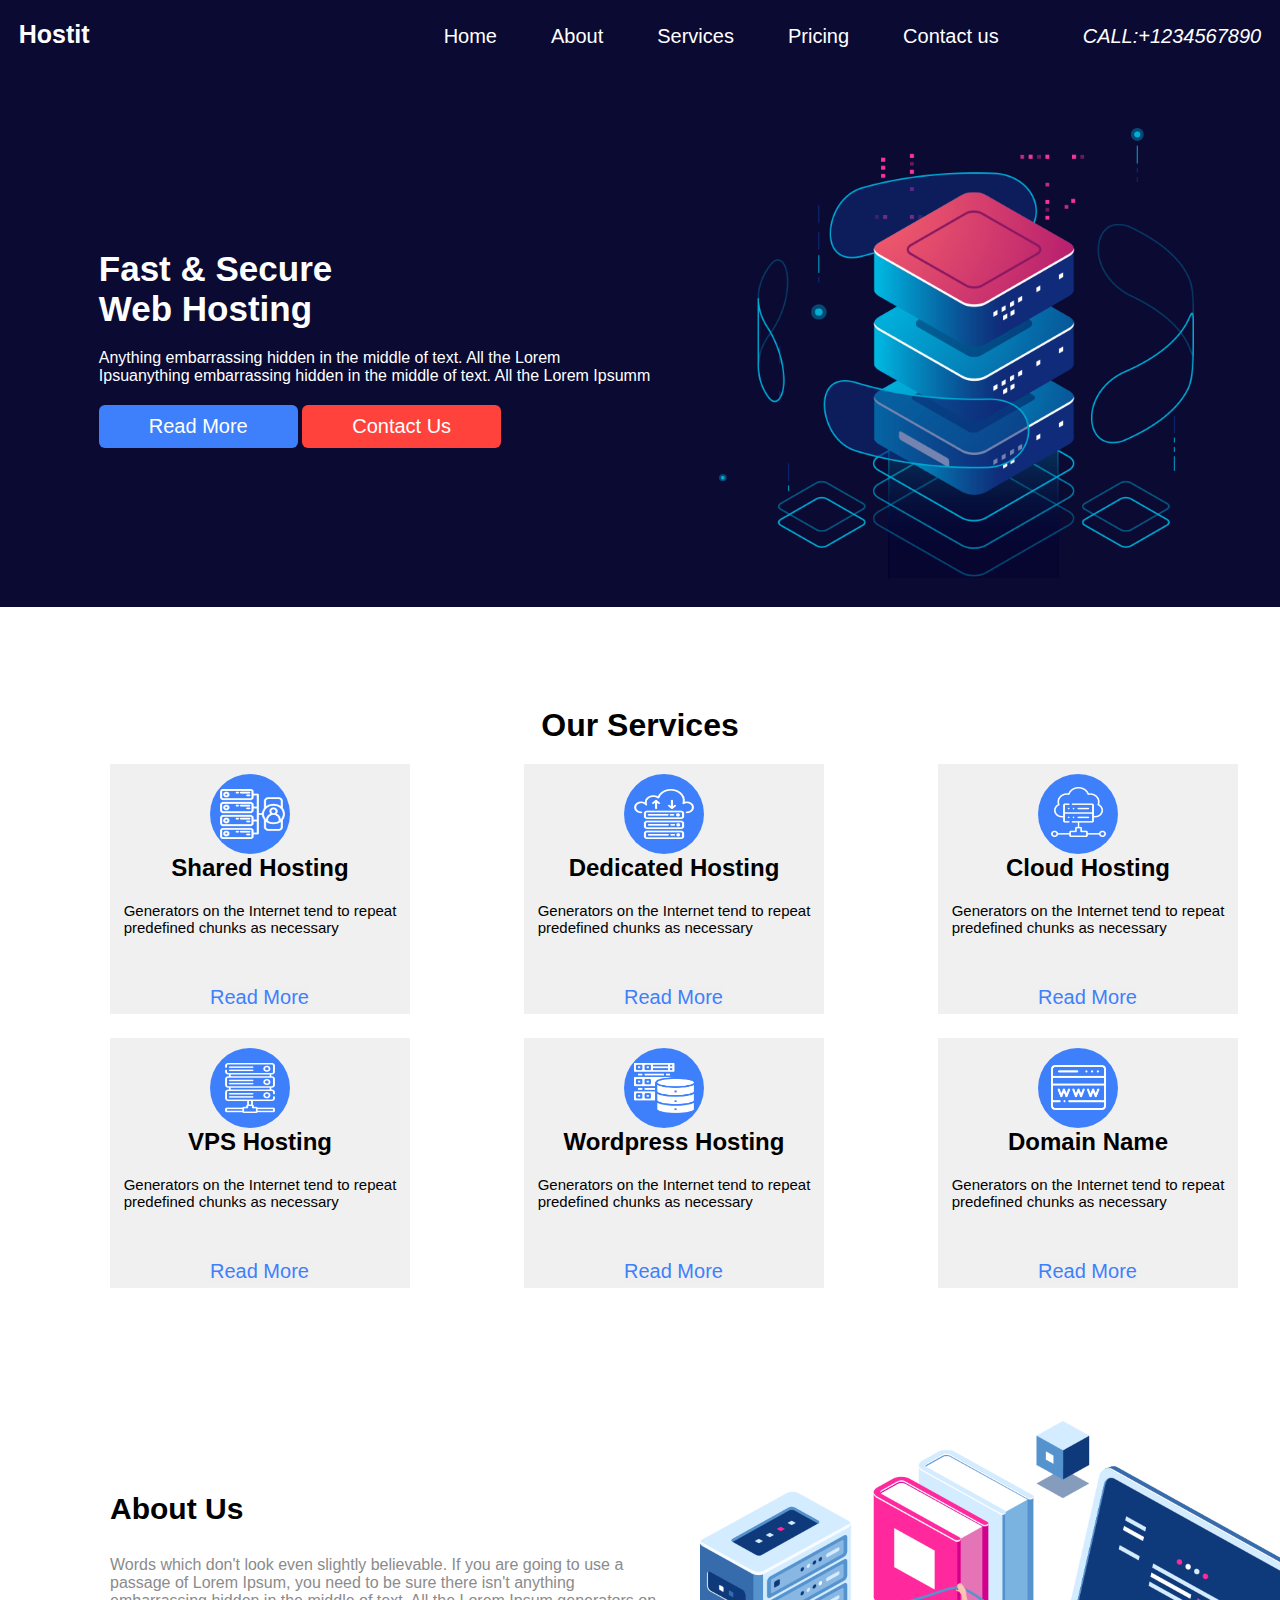
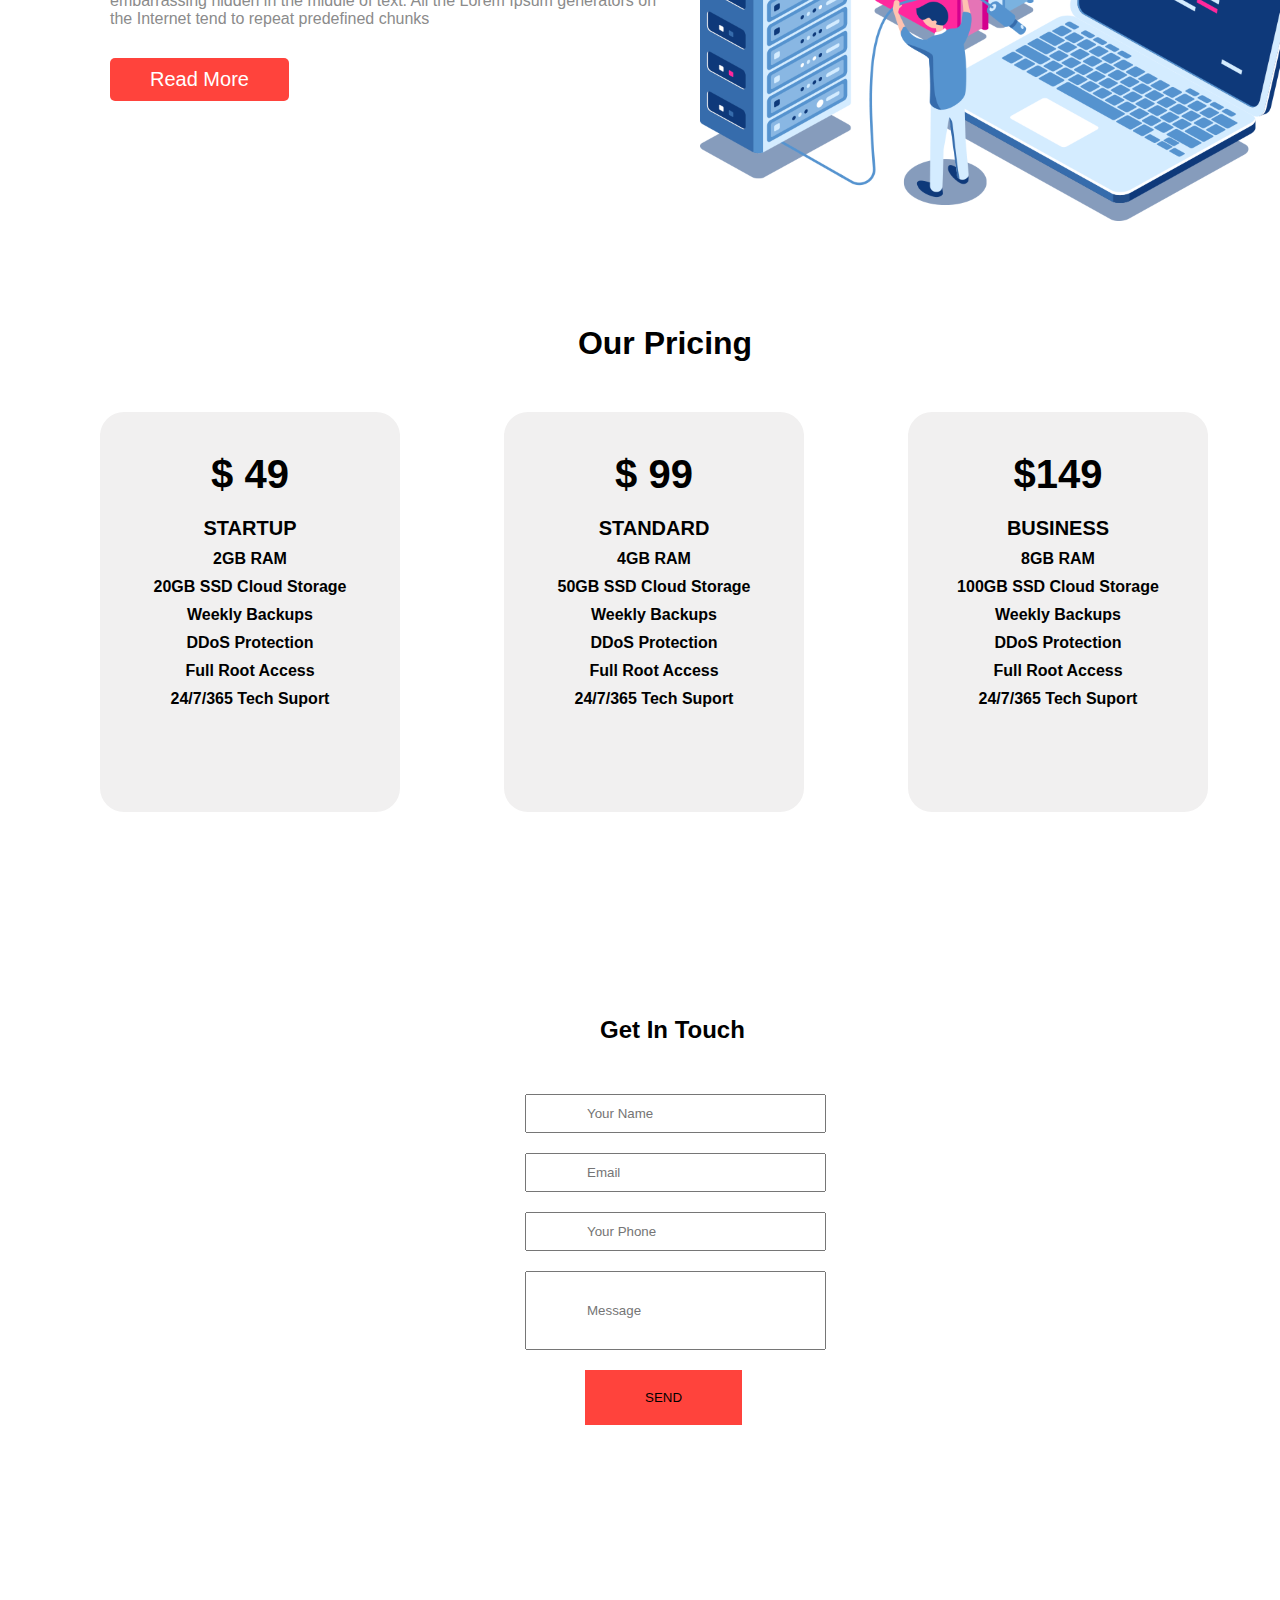
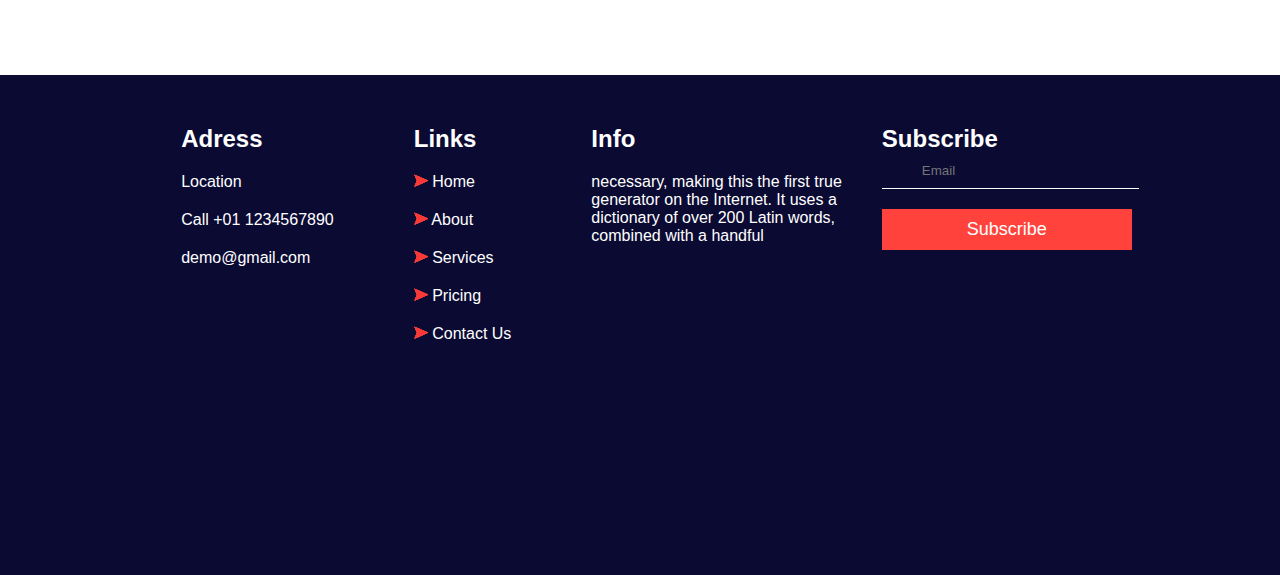
<file: index.html>
<!DOCTYPE html>
    <html lang="en">
        <head>
            <meta charset="UTF-8">
            <title>Hostit</title>
            <link rel="stylesheet" href="style.css">
            <link rel="icon" href="images/fevicon.png">
            <link rel="stylesheet" href="https://cdnjs.cloudflare.com/ajax/libs/font-awesome/6.5.2/css/all.min.css" integrity="sha512-SnH5WK+bZxgPHs44uWIX+LLJAJ9/2PkPKZ5QiAj6Ta86w+fsb2TkcmfRyVX3pBnMFcV7oQPJkl9QevSCWr3W6A==" crossorigin="anonymous" referrerpolicy="no-referrer" />
        </head>
        
        <body>
            <header>
                <div class="all_menu">
                    <div class="logo">
                        <h1>Hostit</h1>
                    </div>
                    <div class="top_menu">
                        <ul>
                            <li><a href="index.html">Home</a></li>
                            <li><a href="about.html">About</a></li>
                            <li><a href="service.html">Services</a></li>
                            <li><a href="price.html">Pricing</a></li>
                            <li><a href="contact.html">Contact us</a></li>
                            <i class="fa-solid fa-magnifying-glass" style="margin-right: 30px; color: white;"><a href="style.css"></a></i>
                            <i class="fa-solid fa-phone" style="color: white;"><a href="#">CALL:+1234567890</a></i>
                        </ul>
                    </div>
                    <div class="slide-content">
                        <h2>Fast & Secure<br>
                            Web Hosting</h2>
                        <p>Anything embarrassing hidden in the middle of text. All the Lorem<br> Ipsuanything embarrassing hidden in the middle of text. All the Lorem Ipsumm</p>
                        <button class="buttonblue"><a href="#">Read More</a></button>
                        <button class="buttonred"><a href="contact.html">Contact Us</a></button>
                    </div>
                    <img src="images/slider-img.png" class="slider-img" width="475px" height="450px">

            </header>

            <div class="Our_Services">
                <h1>Our Services</h1>
                <div class="product">
                    <div class="content" style="margin-bottom: 20px;">
                        <div class="img">
                            <img src="images/s1.png" style="height: 50px; width: 65px; margin-left: 10px; margin-top: 15px;">
                        </div>
                        <div class="details">
                            <h2>Shared Hosting</h2>
                            <p>Generators on the Internet tend to repeat <br>
                                predefined chunks as necessary</p>
                            <button class="button"><a href="#">Read More <i class="fa-solid fa-arrow-right"></i></a></i></button>
                        </div>
                    </div>
                </div>

                <div class="product">
                    <div class="content" style="margin-bottom: 20px;">
                        <div class="img">
                            <img src="images/s2.png" style="height: 50px; width: 60px; margin-left: 10px; margin-top: 15px;">
                        </div>
                        <div class="details">
                            <h2>Dedicated Hosting</h2>
                            <p>Generators on the Internet tend to repeat <br>
                                predefined chunks as necessary</p>
                            <button class="button"><a href="#">Read More <i class="fa-solid fa-arrow-right"></i></a></i></button>
                        </div>
                    </div>
                </div>

                <div class="product">
                    <div class="content" style="margin-bottom: 20px;">
                        <div class="img">
                            <img src="images/s3.png" style="height: 50px; width: 55px; margin-left: 12.5px; margin-top: 12.5px;">
                        </div>
                        <div class="details">
                            <h2>Cloud Hosting</h2>
                            <p>Generators on the Internet tend to repeat <br>
                                predefined chunks as necessary</p>
                            <button class="button"><a href="#">Read More <i class="fa-solid fa-arrow-right"></i></a></i></button>
                        </div>
                    </div>
                </div>

                <div class="product">
                    <div class="content" style="margin-bottom: 20px;">
                        <div class="img">
                            <img src="images/s4.png" style="height: 50px; width: 50px; margin-left: 15px; margin-top: 15px;">
                        </div>
                        <div class="details">
                            <h2>VPS Hosting</h2>
                            <p>Generators on the Internet tend to repeat <br>
                                predefined chunks as necessary</p>
                            <button class="button"><a href="#">Read More <i class="fa-solid fa-arrow-right"></i></a></i></button>
                        </div>
                    </div>
                </div>

                <div class="product">
                    <div class="content" style="margin-bottom: 20px;">
                        <div class="img">
                            <img src="images/s5.png" style="height: 50px; width: 60px; margin-left: 10px; margin-top: 15px;">
                        </div>
                        <div class="details">
                            <h2>Wordpress Hosting</h2>
                            <p>Generators on the Internet tend to repeat <br>
                                predefined chunks as necessary</p>
                                <button class="button"><a href="#">Read More <i class="fa-solid fa-arrow-right"></i></a></i></button>
                        </div>
                    </div>
                </div>

                <div class="product">
                    <div class="content" style="margin-bottom: 20px;">
                        <div class="img">
                            <img src="images/s6.png" style="height: 45px; width: 55px; margin-left: 12.5px; margin-top: 16.5px;">
                        </div>
                        <div class="details">
                            <h2>Domain Name</h2>
                            <p>Generators on the Internet tend to repeat <br>
                                predefined chunks as necessary</p>
                            <button class="button"><a href="#">Read More <i class="fa-solid fa-arrow-right"></i></a></i></button>
                        </div>
                    </div>
                </div>

                <div class="About">
                    <h2>About Us</h2>
                    <p>Words which don't look even slightly believable. If you are going to use a <br>
                        passage of Lorem Ipsum, you need to be sure there isn't anything <br>
                        embarrassing hidden in the middle of text. All the Lorem Ipsum generators on <br> 
                        the Internet tend to repeat predefined chunks</p>
                    <button class="about-button"><a href="#">Read More</a></button>
                    <img src="images/about-img.png" width="600" height="400" class="about-img">
                </div>

                <div class="Pricing">
                    <h1>Our Pricing</h1>
                    <div class="price">
                        <h2>$ 49</h2>
                        <h3>STARTUP</h3>
                        <h4>2GB RAM</h4>
                        <h4>20GB SSD Cloud Storage</h4>
                        <h4>Weekly Backups</h4>
                        <h4>DDoS Protection</h4>
                        <h4>Full Root Access</h4>
                        <h4>24/7/365 Tech Suport</h4>
                    </div>

                    <div class="price">
                        <h2>$ 99</h2>
                        <h3>STANDARD</h3>
                        <h4>4GB RAM</h4>
                        <h4>50GB SSD Cloud Storage</h4>
                        <h4>Weekly Backups</h4>
                        <h4>DDoS Protection</h4>
                        <h4>Full Root Access</h4>
                        <h4>24/7/365 Tech Suport</h4>
                    </div>

                    <div class="price">
                        <h2>$149</h2>
                        <h3>BUSINESS</h3>
                        <h4>8GB RAM</h4>
                        <h4>100GB SSD Cloud Storage</h4>
                        <h4>Weekly Backups</h4>
                        <h4>DDoS Protection</h4>
                        <h4>Full Root Access</h4>
                        <h4>24/7/365 Tech Suport</h4>
                    </div>

                    <div class="Contact-Us">
                        <h2>Get In Touch</h2>
                        <div class="block">
                            <input class="contacted" id="name" placeholder="Your Name" type="text">
                            <br>
                            <input class="contacted" id="email" placeholder="Email" type="email">
                            <br>
                            <input class="contacted" id="number" placeholder="Your Phone" type="number">
                            <br>
                            <input class="contact-text" id="text" placeholder="Message" type="text">
                            <br>
                            <button class="send"><a href="#">SEND</a></button>
                        </div>
                    </div>
                </div>
            </div>
        </body>     
        <footer class="footer-wrap">
            <div class="adress">  
                <h2>Adress</h2>
                <p><a href="#"><i class="fa-solid fa-location-dot"></i> Location</a></p>
                <p><a href="#"><i class="fa-solid fa-phone"></i> Call +01 1234567890</a></p>
                <p><a href="#"><i class="fa-solid fa-envelope"></i> demo@gmail.com</a></p>
                <h3><a href=""><i class="fa-brands fa-facebook-f"></i> <i class="fa-brands fa-linkedin-in"></i> <i class="fa-brands fa-instagram"></i></a></h3>
            </div>

            <div class="Links">
                <h2>Links</h2>
                <p><a href="index.html"><img src="images/nav-bullet.png"> Home</a></p>
                <p><a href="about.html"><img src="images/nav-bullet.png"> About</a></p>
                <p><a href="service.html"><img src="images/nav-bullet.png"> Services</a></p>
                <p><a href="price.html"><img src="images/nav-bullet.png"> Pricing</a></p>
                <p><a href="contact.html"><img src="images/nav-bullet.png"> Contact Us</a></p> 
            </div>

            <div class="Info">
                <h2>Info</h2>
                <p>necessary, making this the first true <br> generator on the Internet. It uses a <br> dictionary of over 200 Latin words, <br> combined with a handful</p>
            </div>

            <div class="Subscribe">
                <h2>Subscribe</h2>
                <input class="form-subscribe" id="email" placeholder="Email" type="email">
                <br><button class="subsbutton"><a href="#">Subscribe</a></button>
            </div>
        </footer> 
</html>
</file>
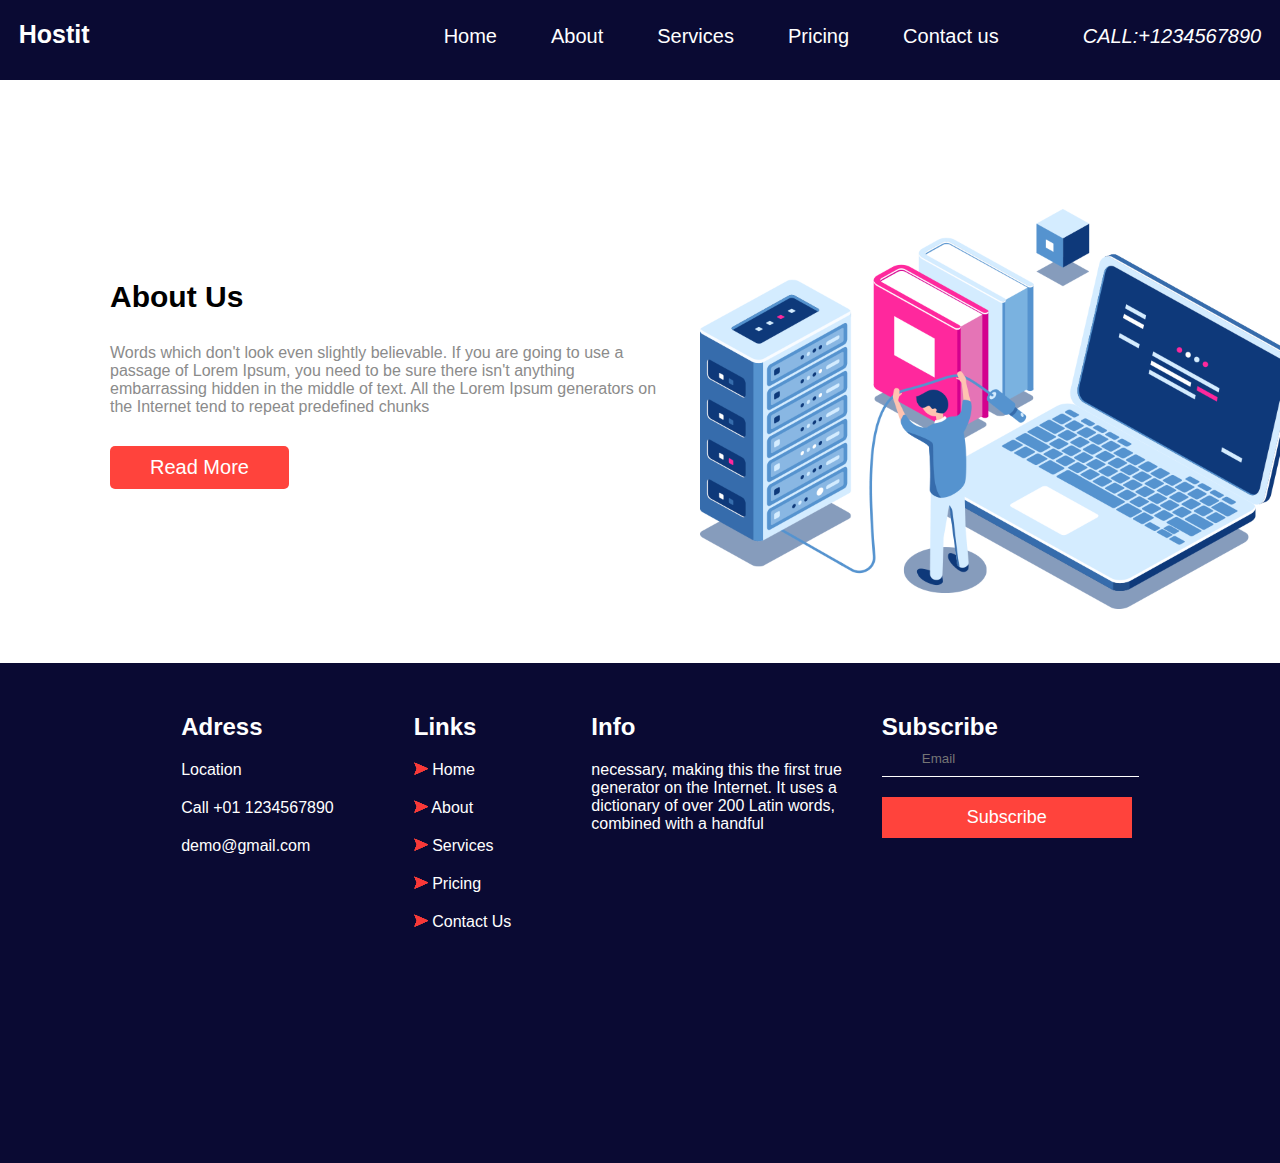
<file: about.html>
<!DOCTYPE html>
    <html lang="en">
        <head>
            <meta charset="UTF-8">
            <title>Hostit</title>
            <link rel="stylesheet" href="style.css">
            <link rel="icon" href="images/fevicon.png">
            <link rel="stylesheet" href="https://cdnjs.cloudflare.com/ajax/libs/font-awesome/6.5.2/css/all.min.css" integrity="sha512-SnH5WK+bZxgPHs44uWIX+LLJAJ9/2PkPKZ5QiAj6Ta86w+fsb2TkcmfRyVX3pBnMFcV7oQPJkl9QevSCWr3W6A==" crossorigin="anonymous" referrerpolicy="no-referrer" />
        </head>
        
        <body>
            <headers>
                <div class="all_menu">
                    <div class="logo">
                        <h1>Hostit</h1>
                    </div>
                    <div class="top_menu">
                        <ul>
                            <li><a href="index.html">Home</a></li>
                            <li><a href="about.html">About</a></li>
                            <li><a href="service.html">Services</a></li>
                            <li><a href="price.html">Pricing</a></li>
                            <li><a href="contact.html">Contact us</a></li>
                            <i class="fa-solid fa-magnifying-glass" style="margin-right: 30px; color: white;"><a href="style.css"></a></i>
                            <i class="fa-solid fa-phone" style="color: white;"><a href="#">CALL:+1234567890</a></i>
                        </ul>
                    </div>
                </div>
            </headers>
            <div class="About">
                <h2>About Us</h2>
                <p>Words which don't look even slightly believable. If you are going to use a <br>
                    passage of Lorem Ipsum, you need to be sure there isn't anything <br>
                    embarrassing hidden in the middle of text. All the Lorem Ipsum generators on <br> 
                    the Internet tend to repeat predefined chunks</p>
                <button class="about-button"><a href="#">Read More</a></button>
                <img src="images/about-img.png" width="600" height="400" class="about-img">
            </div>
        </body>

            <footer class="footer-wrap">
                <div class="adress">  
                    <h2>Adress</h2>
                    <p><a href="#"><i class="fa-solid fa-location-dot"></i> Location</a></p>
                    <p><a href="#"><i class="fa-solid fa-phone"></i> Call +01 1234567890</a></p>
                    <p><a href="#"><i class="fa-solid fa-envelope"></i> demo@gmail.com</a></p>
                    <h3><a href=""><i class="fa-brands fa-facebook-f"></i> <i class="fa-brands fa-linkedin-in"></i> <i class="fa-brands fa-instagram"></i></a></h3>
                </div>
    
                <div class="Links">
                    <h2>Links</h2>
                    <p><a href="index.html"><img src="images/nav-bullet.png"> Home</a></p>
                    <p><a href="about.html"><img src="images/nav-bullet.png"> About</a></p>
                    <p><a href="service.html"><img src="images/nav-bullet.png"> Services</a></p>
                    <p><a href="price.html"><img src="images/nav-bullet.png"> Pricing</a></p>
                    <p><a href="contact.html"><img src="images/nav-bullet.png"> Contact Us</a></p> 
                </div>
    
                <div class="Info">
                    <h2>Info</h2>
                    <p>necessary, making this the first true <br> generator on the Internet. It uses a <br> dictionary of over 200 Latin words, <br> combined with a handful</p>
                </div>
    
                <div class="Subscribe">
                    <h2>Subscribe</h2>
                    <input class="form-subscribe" id="email" placeholder="Email" type="email">
                    <br><button class="subsbutton"><a href="#">Subscribe</a></button>
                </div>
            </footer> 
    </html>
</file>
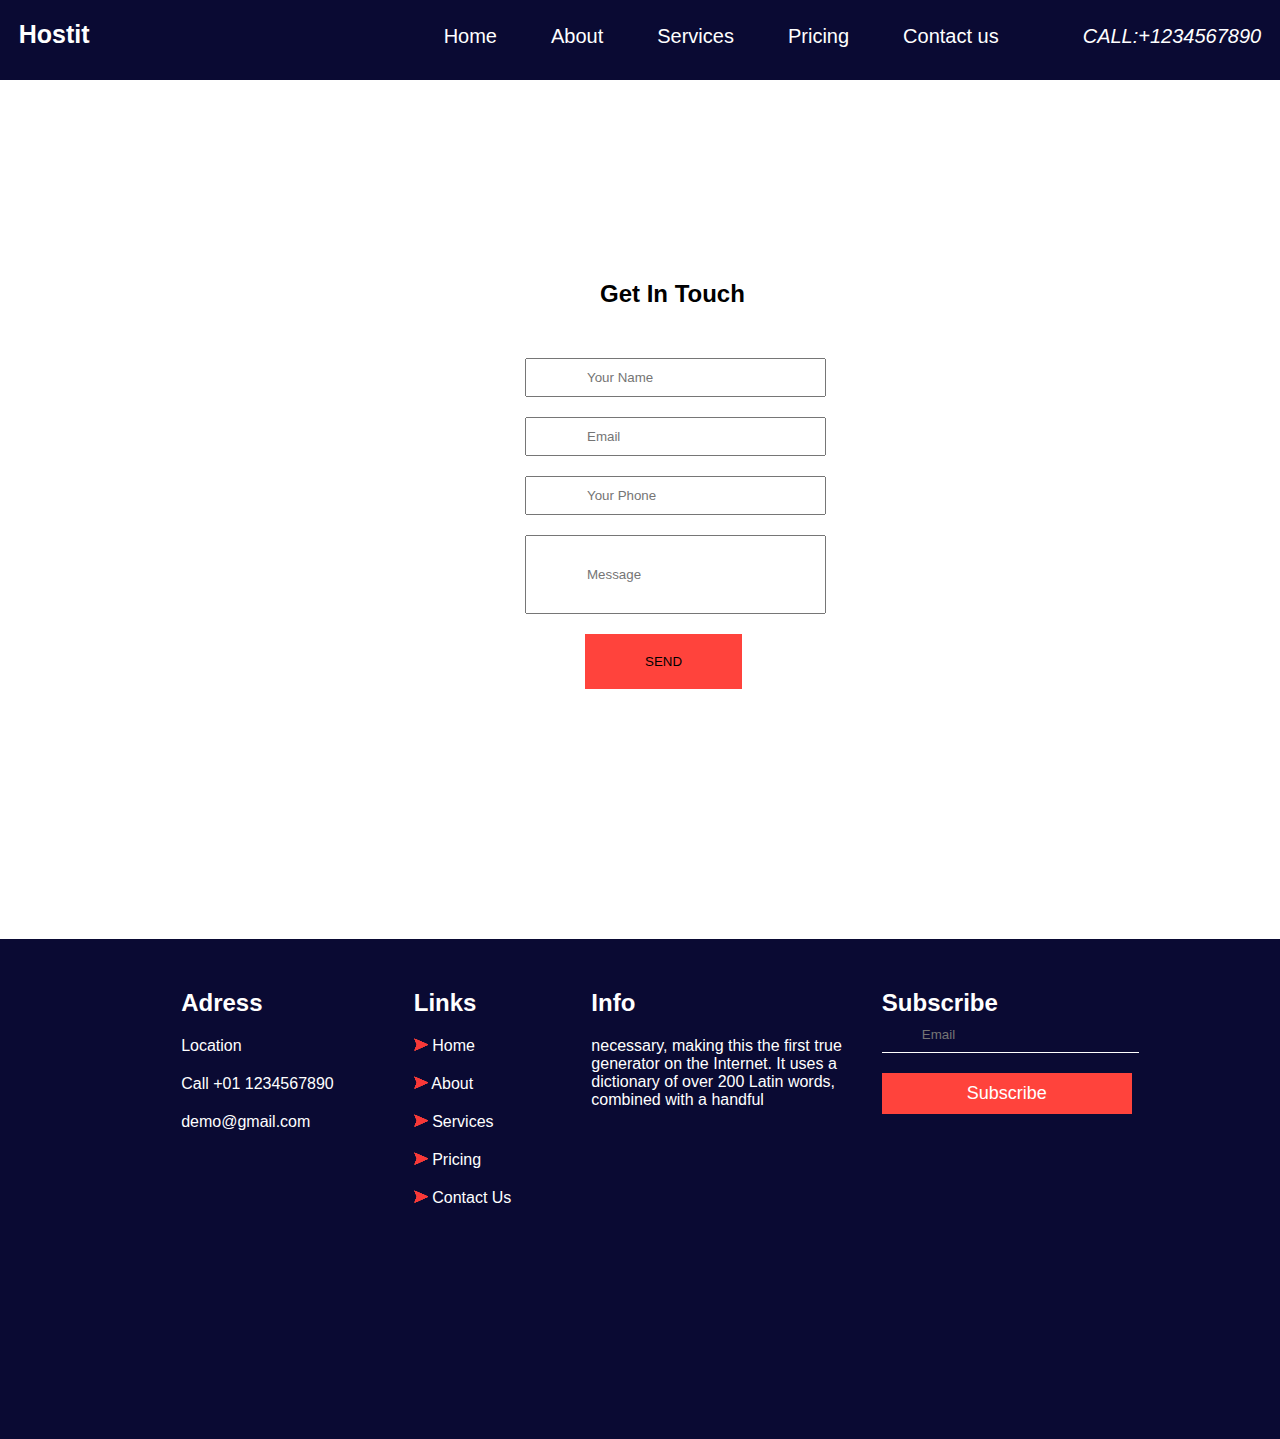
<file: contact.html>
<!DOCTYPE html>
    <html lang="en">
        <head>
            <meta charset="UTF-8">
            <title>Hostit</title>
            <link rel="stylesheet" href="style.css">
            <link rel="icon" href="images/fevicon.png">
            <link rel="stylesheet" href="https://cdnjs.cloudflare.com/ajax/libs/font-awesome/6.5.2/css/all.min.css" integrity="sha512-SnH5WK+bZxgPHs44uWIX+LLJAJ9/2PkPKZ5QiAj6Ta86w+fsb2TkcmfRyVX3pBnMFcV7oQPJkl9QevSCWr3W6A==" crossorigin="anonymous" referrerpolicy="no-referrer" />
        </head>
        
        <body>
            <headers>
                <div class="all_menu">
                    <div class="logo">
                        <h1>Hostit</h1>
                    </div>
                    <div class="top_menu">
                        <ul>
                            <li><a href="index.html">Home</a></li>
                            <li><a href="about.html">About</a></li>
                            <li><a href="service.html">Services</a></li>
                            <li><a href="price.html">Pricing</a></li>
                            <li><a href="contact.html">Contact us</a></li>
                            <i class="fa-solid fa-magnifying-glass" style="margin-right: 30px; color: white;"><a href="style.css"></a></i>
                            <i class="fa-solid fa-phone" style="color: white;"><a href="#">CALL:+1234567890</a></i>
                        </ul>
                    </div>
                </div>
            </headers>
            <div class="Contact-Us">
                <h2>Get In Touch</h2>
                <div class="block">
                    <input class="contacted" id="name" placeholder="Your Name" type="text">
                    <br>
                    <input class="contacted" id="email" placeholder="Email" type="email">
                    <br>
                    <input class="contacted" id="number" placeholder="Your Phone" type="number">
                    <br>
                    <input class="contact-text" id="text" placeholder="Message" type="text">
                    <br>
                    <button class="send"><a href="#">SEND</a></button>
                </div>
            </div>
        </body>

            <footer class="footer-wrap">
                <div class="adress">  
                    <h2>Adress</h2>
                    <p><a href="#"><i class="fa-solid fa-location-dot"></i> Location</a></p>
                    <p><a href="#"><i class="fa-solid fa-phone"></i> Call +01 1234567890</a></p>
                    <p><a href="#"><i class="fa-solid fa-envelope"></i> demo@gmail.com</a></p>
                    <h3><a href=""><i class="fa-brands fa-facebook-f"></i> <i class="fa-brands fa-linkedin-in"></i> <i class="fa-brands fa-instagram"></i></a></h3>
                </div>
    
                <div class="Links">
                    <h2>Links</h2>
                    <p><a href="index.html"><img src="images/nav-bullet.png"> Home</a></p>
                    <p><a href="about.html"><img src="images/nav-bullet.png"> About</a></p>
                    <p><a href="service.html"><img src="images/nav-bullet.png"> Services</a></p>
                    <p><a href="price.html"><img src="images/nav-bullet.png"> Pricing</a></p>
                    <p><a href="contact.html"><img src="images/nav-bullet.png"> Contact Us</a></p> 
                </div>
    
                <div class="Info">
                    <h2>Info</h2>
                    <p>necessary, making this the first true <br> generator on the Internet. It uses a <br> dictionary of over 200 Latin words, <br> combined with a handful</p>
                </div>
    
                <div class="Subscribe">
                    <h2>Subscribe</h2>
                    <input class="form-subscribe" id="email" placeholder="Email" type="email">
                    <br><button class="subsbutton"><a href="#">Subscribe</a></button>
                </div>
            </footer> 
    </html>
</file>
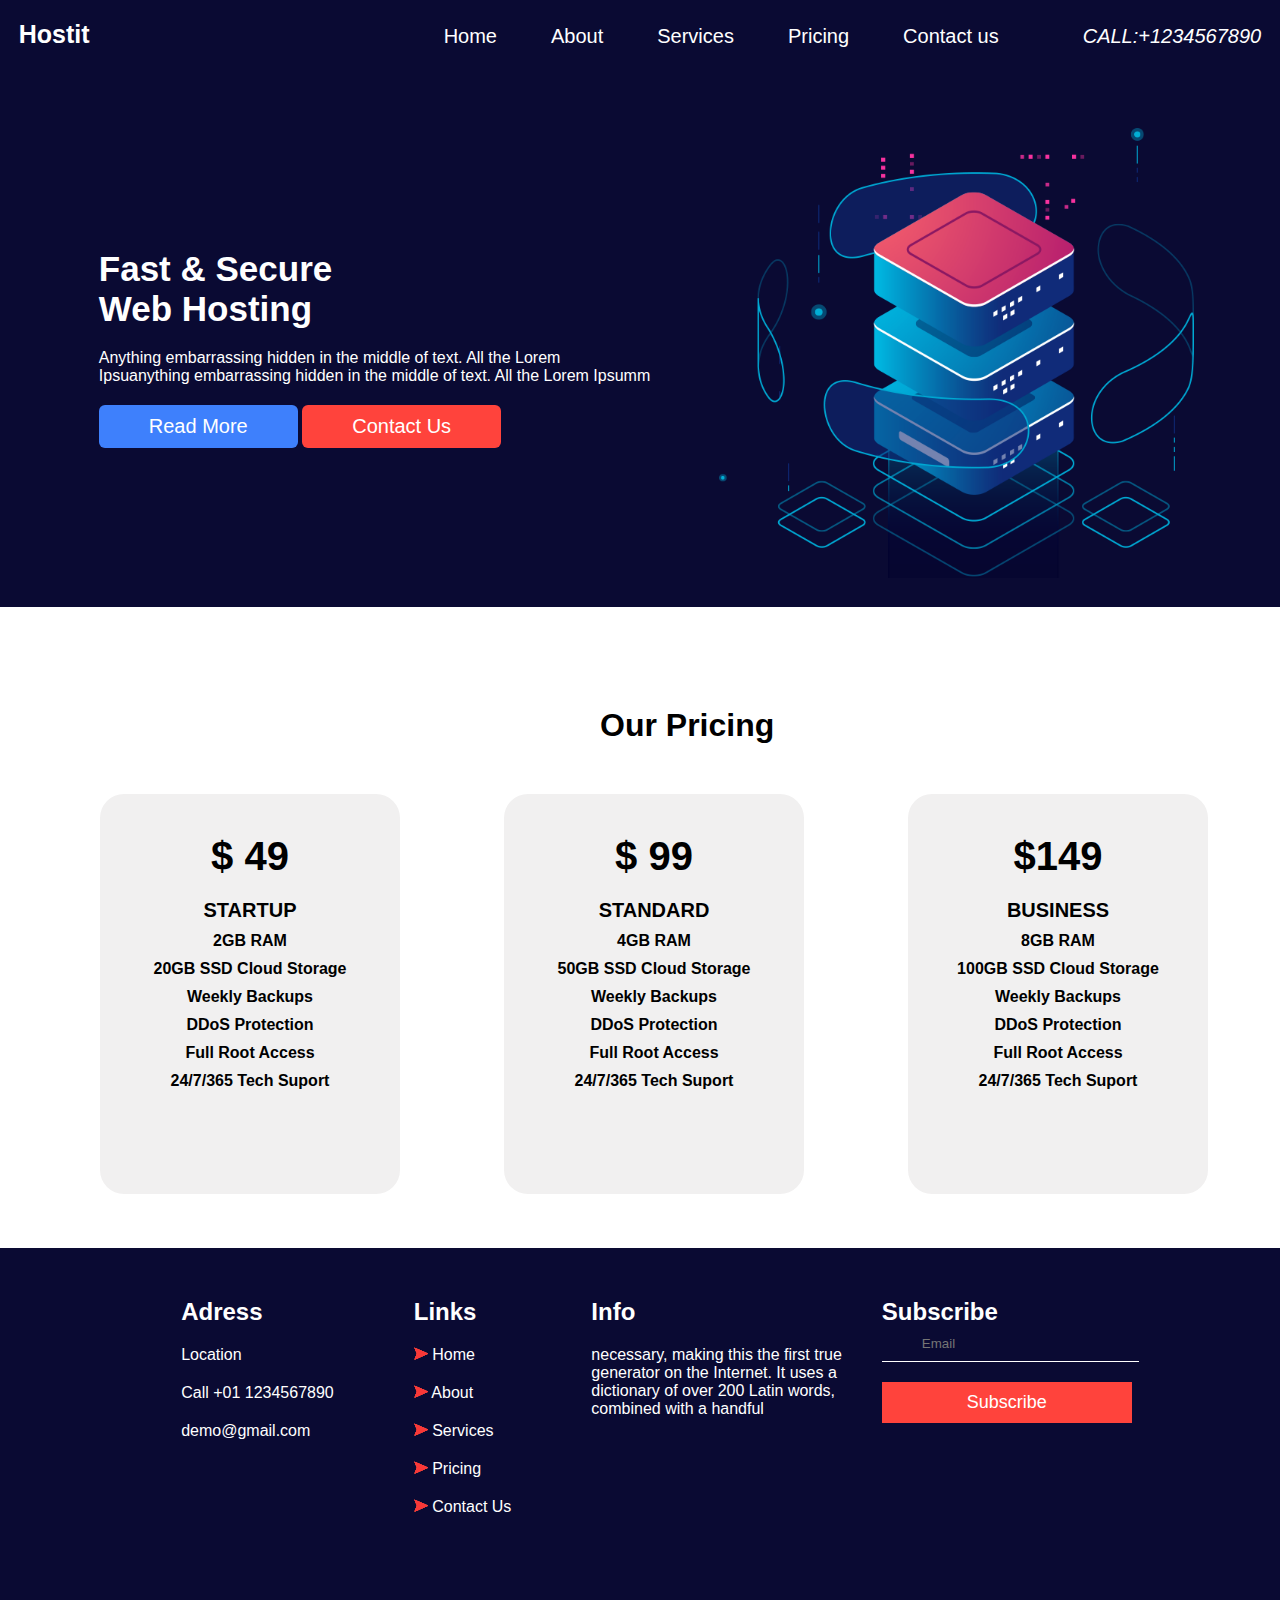
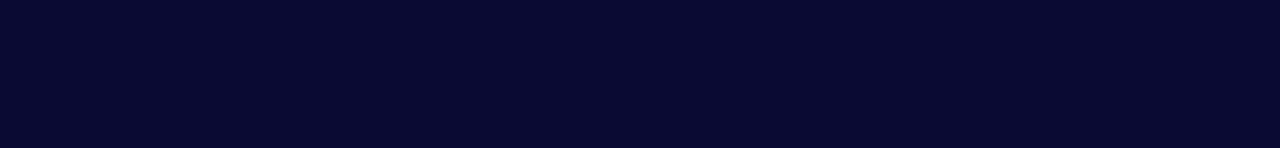
<file: price.html>
<!DOCTYPE html>
    <html lang="en">
        <head>
            <meta charset="UTF-8">
            <title>Hostit</title>
            <link rel="stylesheet" href="style.css">
            <link rel="icon" href="images/fevicon.png">
            <link rel="stylesheet" href="https://cdnjs.cloudflare.com/ajax/libs/font-awesome/6.5.2/css/all.min.css" integrity="sha512-SnH5WK+bZxgPHs44uWIX+LLJAJ9/2PkPKZ5QiAj6Ta86w+fsb2TkcmfRyVX3pBnMFcV7oQPJkl9QevSCWr3W6A==" crossorigin="anonymous" referrerpolicy="no-referrer" />
        </head>
        
        <body>
            <header>
                <div class="all_menu">
                    <div class="logo">
                        <h1>Hostit</h1>
                    </div>
                    <div class="top_menu">
                        <ul>
                            <li><a href="index.html">Home</a></li>
                            <li><a href="about.html">About</a></li>
                            <li><a href="service.html">Services</a></li>
                            <li><a href="price.html">Pricing</a></li>
                            <li><a href="contact.html">Contact us</a></li>
                            <i class="fa-solid fa-magnifying-glass" style="margin-right: 30px; color: white;"><a href="style.css"></a></i>
                            <i class="fa-solid fa-phone" style="color: white;"><a href="#">CALL:+1234567890</a></i>
                        </ul>
                    </div>
                        <div class="slide-content">
                            <h2>Fast & Secure<br>
                                Web Hosting</h2>
                            <p>Anything embarrassing hidden in the middle of text. All the Lorem<br> Ipsuanything embarrassing hidden in the middle of text. All the Lorem Ipsumm</p>
                            <button class="buttonblue"><a href="#">Read More</a></button>
                            <button class="buttonred"><a href="contact.html">Contact Us</a></button>
                        </div>
                        <img src="images/slider-img.png" class="slider-img" width="475px" height="450px">
            </header>
            <div class="Pricing">
                <h1 style="margin-left: 600px;">Our Pricing</h1>
                <div class="price">
                    <h2>$ 49</h2>
                    <h3 >STARTUP</h3>
                    <h4>2GB RAM</h4>
                    <h4>20GB SSD Cloud Storage</h4>
                    <h4>Weekly Backups</h4>
                    <h4>DDoS Protection</h4>
                    <h4>Full Root Access</h4>
                    <h4>24/7/365 Tech Suport</h4>
                </div>

                <div class="price">
                    <h2>$ 99</h2>
                    <h3>STANDARD</h3>
                    <h4>4GB RAM</h4>
                    <h4>50GB SSD Cloud Storage</h4>
                    <h4>Weekly Backups</h4>
                    <h4>DDoS Protection</h4>
                    <h4>Full Root Access</h4>
                    <h4>24/7/365 Tech Suport</h4>
                </div>

                <div class="price">
                    <h2>$149</h2>
                    <h3>BUSINESS</h3>
                    <h4>8GB RAM</h4>
                    <h4>100GB SSD Cloud Storage</h4>
                    <h4>Weekly Backups</h4>
                    <h4>DDoS Protection</h4>
                    <h4>Full Root Access</h4>
                    <h4>24/7/365 Tech Suport</h4>
                </div>
        </body>

        <footer class="footer-wrap">
            <div class="adress">  
                <h2>Adress</h2>
                <p><a href="#"><i class="fa-solid fa-location-dot"></i> Location</a></p>
                <p><a href="#"><i class="fa-solid fa-phone"></i> Call +01 1234567890</a></p>
                <p><a href="#"><i class="fa-solid fa-envelope"></i> demo@gmail.com</a></p>
                <h3><a href=""><i class="fa-brands fa-facebook-f"></i> <i class="fa-brands fa-linkedin-in"></i> <i class="fa-brands fa-instagram"></i></a></h3>
            </div>

            <div class="Links">
                <h2>Links</h2>
                <p><a href="index.html"><img src="images/nav-bullet.png"> Home</a></p>
                <p><a href="about.html"><img src="images/nav-bullet.png"> About</a></p>
                <p><a href="service.html"><img src="images/nav-bullet.png"> Services</a></p>
                <p><a href="price.html"><img src="images/nav-bullet.png"> Pricing</a></p>
                <p><a href="contact.html"><img src="images/nav-bullet.png"> Contact Us</a></p> 
            </div>

            <div class="Info">
                <h2>Info</h2>
                <p>necessary, making this the first true <br> generator on the Internet. It uses a <br> dictionary of over 200 Latin words, <br> combined with a handful</p>
            </div>

            <div class="Subscribe">
                <h2>Subscribe</h2>
                <input class="form-subscribe" id="email" placeholder="Email" type="email">
                <br><button class="subsbutton"><a href="#">Subscribe</a></button>
            </div>
        </footer> 
</html>
</file>
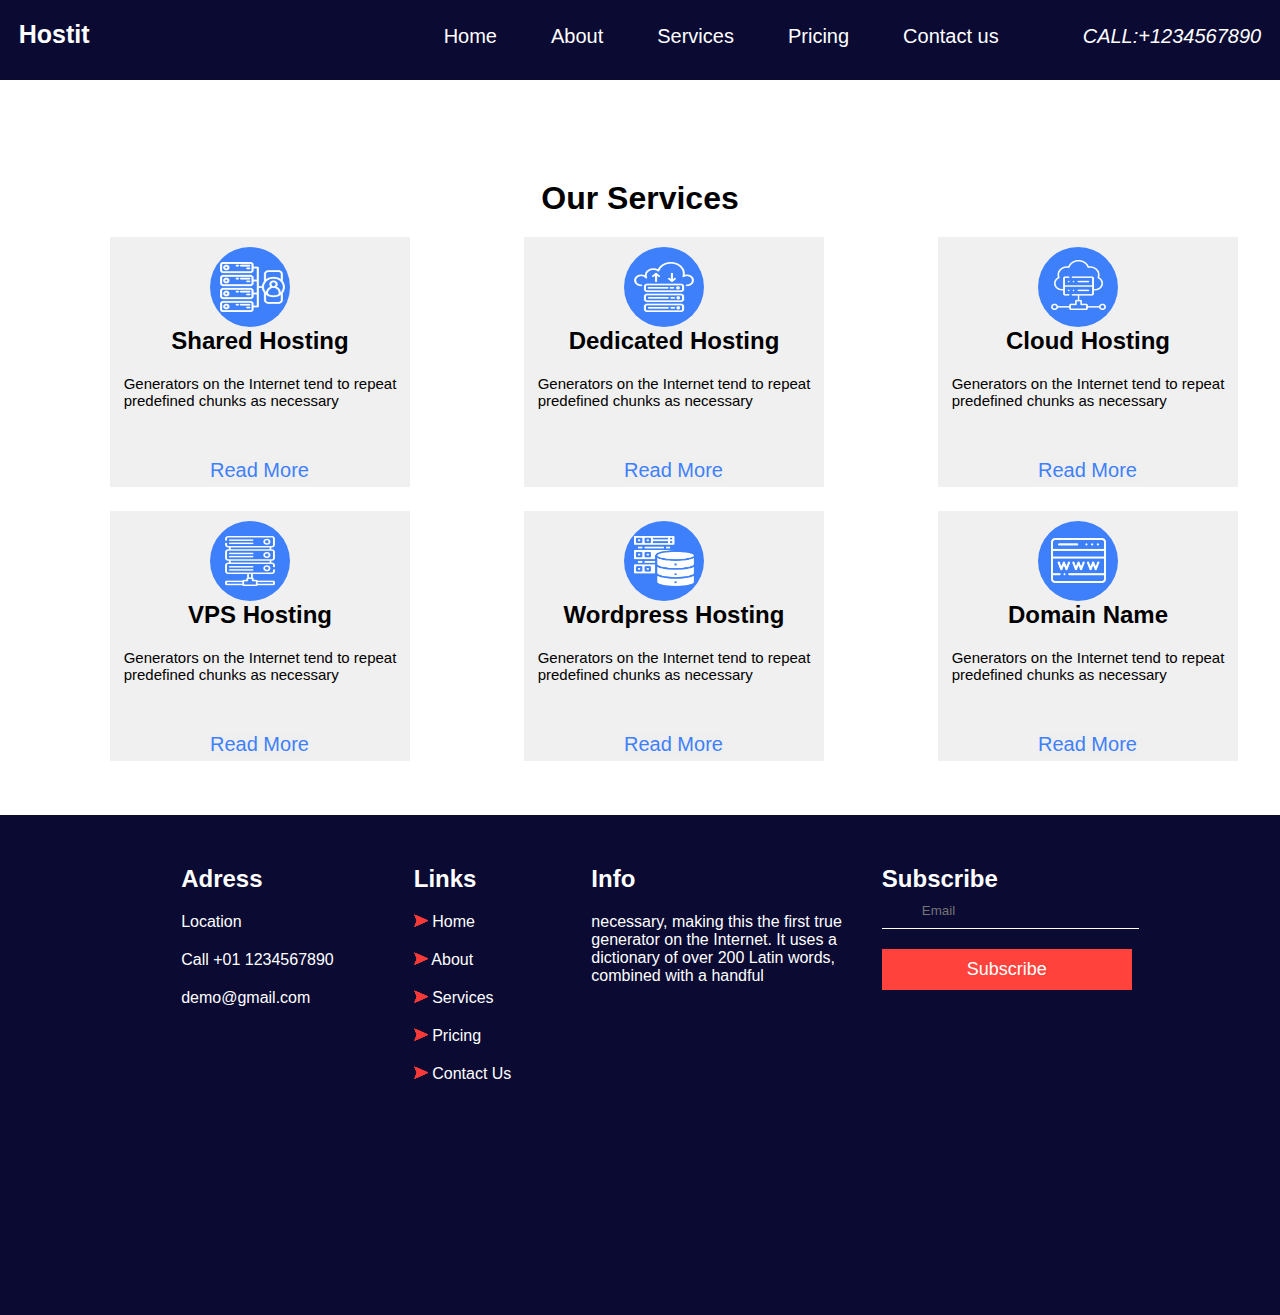
<file: service.html>
<!DOCTYPE html>
    <html lang="en">
        <head>
            <meta charset="UTF-8">
            <title>Hostit</title>
            <link rel="stylesheet" href="style.css">
            <link rel="icon" href="images/fevicon.png">
            <link rel="stylesheet" href="https://cdnjs.cloudflare.com/ajax/libs/font-awesome/6.5.2/css/all.min.css" integrity="sha512-SnH5WK+bZxgPHs44uWIX+LLJAJ9/2PkPKZ5QiAj6Ta86w+fsb2TkcmfRyVX3pBnMFcV7oQPJkl9QevSCWr3W6A==" crossorigin="anonymous" referrerpolicy="no-referrer" />
        </head>
        
        <body>
            <headers>
                <div class="all_menu">
                    <div class="logo">
                        <h1>Hostit</h1>
                    </div>
                    <div class="top_menu">
                        <ul>
                            <li><a href="index.html">Home</a></li>
                            <li><a href="about.html">About</a></li>
                            <li><a href="service.html">Services</a></li>
                            <li><a href="price.html">Pricing</a></li>
                            <li><a href="contact.html">Contact us</a></li>
                            <i class="fa-solid fa-magnifying-glass" style="margin-right: 30px; color: white;"><a href="style.css"></a></i>
                            <i class="fa-solid fa-phone" style="color: white;"><a href="#">CALL:+1234567890</a></i>
                        </ul>
                    </div>
                </div>
            </headers>
            <div class="Our_Services">
                <h1>Our Services</h1>
                <div class="product">
                    <div class="content" style="margin-bottom: 20px;">
                        <div class="img">
                            <img src="images/s1.png" style="height: 50px; width: 65px; margin-left: 10px; margin-top: 15px;">
                        </div>
                        <div class="details">
                            <h2>Shared Hosting</h2>
                            <p>Generators on the Internet tend to repeat <br>
                                predefined chunks as necessary</p>
                            <button class="button"><a href="#">Read More <i class="fa-solid fa-arrow-right"></i></a></i></button>
                        </div>
                    </div>
                </div>

                <div class="product">
                    <div class="content" style="margin-bottom: 20px;">
                        <div class="img">
                            <img src="images/s2.png" style="height: 50px; width: 60px; margin-left: 10px; margin-top: 15px;">
                        </div>
                        <div class="details">
                            <h2>Dedicated Hosting</h2>
                            <p>Generators on the Internet tend to repeat <br>
                                predefined chunks as necessary</p>
                            <button class="button"><a href="#">Read More <i class="fa-solid fa-arrow-right"></i></a></i></button>
                        </div>
                    </div>
                </div>

                <div class="product">
                    <div class="content" style="margin-bottom: 20px;">
                        <div class="img">
                            <img src="images/s3.png" style="height: 50px; width: 55px; margin-left: 12.5px; margin-top: 12.5px;">
                        </div>
                        <div class="details">
                            <h2>Cloud Hosting</h2>
                            <p>Generators on the Internet tend to repeat <br>
                                predefined chunks as necessary</p>
                            <button class="button"><a href="#">Read More <i class="fa-solid fa-arrow-right"></i></a></i></button>
                        </div>
                    </div>
                </div>

                <div class="product">
                    <div class="content" style="margin-bottom: 20px;">
                        <div class="img">
                            <img src="images/s4.png" style="height: 50px; width: 50px; margin-left: 15px; margin-top: 15px;">
                        </div>
                        <div class="details">
                            <h2>VPS Hosting</h2>
                            <p>Generators on the Internet tend to repeat <br>
                                predefined chunks as necessary</p>
                            <button class="button"><a href="#">Read More <i class="fa-solid fa-arrow-right"></i></a></i></button>
                        </div>
                    </div>
                </div>

                <div class="product">
                    <div class="content" style="margin-bottom: 20px;">
                        <div class="img">
                            <img src="images/s5.png" style="height: 50px; width: 60px; margin-left: 10px; margin-top: 15px;">
                        </div>
                        <div class="details">
                            <h2>Wordpress Hosting</h2>
                            <p>Generators on the Internet tend to repeat <br>
                                predefined chunks as necessary</p>
                                <button class="button"><a href="#">Read More <i class="fa-solid fa-arrow-right"></i></a></i></button>
                        </div>
                    </div>
                </div>

                <div class="product">
                    <div class="content" style="margin-bottom: 20px;">
                        <div class="img">
                            <img src="images/s6.png" style="height: 45px; width: 55px; margin-left: 12.5px; margin-top: 16.5px;">
                        </div>
                        <div class="details">
                            <h2>Domain Name</h2>
                            <p>Generators on the Internet tend to repeat <br>
                                predefined chunks as necessary</p>
                            <button class="button"><a href="#">Read More <i class="fa-solid fa-arrow-right"></i></a></i></button>
                        </div>
                    </div>
                </div>
        </body>

            <footer class="footer-wrap">
                <div class="adress">  
                    <h2>Adress</h2>
                    <p><a href="#"><i class="fa-solid fa-location-dot"></i> Location</a></p>
                    <p><a href="#"><i class="fa-solid fa-phone"></i> Call +01 1234567890</a></p>
                    <p><a href="#"><i class="fa-solid fa-envelope"></i> demo@gmail.com</a></p>
                    <h3><a href=""><i class="fa-brands fa-facebook-f"></i> <i class="fa-brands fa-linkedin-in"></i> <i class="fa-brands fa-instagram"></i></a></h3>
                </div>
    
                <div class="Links">
                    <h2>Links</h2>
                    <p><a href="index.html"><img src="images/nav-bullet.png"> Home</a></p>
                    <p><a href="about.html"><img src="images/nav-bullet.png"> About</a></p>
                    <p><a href="service.html"><img src="images/nav-bullet.png"> Services</a></p>
                    <p><a href="price.html"><img src="images/nav-bullet.png"> Pricing</a></p>
                    <p><a href="contact.html"><img src="images/nav-bullet.png"> Contact Us</a></p> 
                </div>
    
                <div class="Info">
                    <h2>Info</h2>
                    <p>necessary, making this the first true <br> generator on the Internet. It uses a <br> dictionary of over 200 Latin words, <br> combined with a handful</p>
                </div>
    
                <div class="Subscribe">
                    <h2>Subscribe</h2>
                    <input class="form-subscribe" id="email" placeholder="Email" type="email">
                    <br><button class="subsbutton"><a href="#">Subscribe</a></button>
                </div>
            </footer> 
    </html>
</file>
<file: style.css>
*{
    margin: 0;
    padding: 0;
    box-sizing: border-box;
    text-decoration: none;
}

header{
    display: flex;
    justify-content: center;
    background-color: #0A0A33;
    height: 607px;
}

headers{
    display: flex;
    justify-content: center;
    background-color: #0A0A33;
    height: 80px;
}

footer{
    display: flex;
    justify-content: center;
    background-color: #0A0A33;
    height: 500px;
}

.buttonblue{
    background-color: rgb(62, 128, 252);
    text-decoration: none;
    padding: 15px 80px;
    border-style: none;
    
    margin-top: 30px;
    border-radius: 5px;
    font-size: 15px;
}

.buttonblue a{
    color:white;
    font-family: arial;
}

.buttonred{
    background-color: rgb(255, 67, 60);
    text-decoration: none;
    padding: 15px 60px;
    border-style: none;
    border-radius: 5px;
    font-size: 15px;
}

.buttonred a{
    color: white;
    font-family: arial;
}

.buttonblue:hover{
    background-color: #0A0A33;
    border-color: rgb(62, 128, 252);
    border-style: solid;
}

.buttonred:hover{
    border-color: rgb(255, 67, 60);
    background-color: #0A0A33;
    border-style: solid;
}

.Pricing h1{
    margin-top: 100px;
    margin-left: 50px;
    font-family: arial;
}

.Contact-Us h2{
    margin-left: 600px;
    font-family: arial;
    margin-top: 200px;
}

.img{
    width: 80px;
    height: 80px;
    background-color: rgb(62, 128, 252);
    border-radius: 50%;
    margin-left: 100px;
    margin-top: 10px;
}

.img:hover{
    background-color: rgb(255, 67, 60);
}

.About h2{
    margin-left: 110px;
    margin-top: 200px;
    font-family: arial;
    font-size: 30px;
}

.about-img{
    margin-left: 700px;
    margin-top: -280px;
}

.about-button{
    margin-left: 110px;
    margin-top: 30px;
    padding: 10px 40px;
    background-color: rgb(255, 67, 60);
    border-style: none;
    border-radius: 5px;
    font-size: 20px;
}

.about-button a{
    color: white
}

.About p{
    margin-top: 30px;
    margin-left: 110px;
    font-family: arial;
    color:rgb(139, 139, 139);

}

.price{
    position: relative;
    width: 300px;
    height: 400px;
    display: flex;
    display: inline-block;
    justify-content: center;
    background-color: rgb(241, 240, 240);
    overflow: hidden;
    border-radius: 24px;
    margin-top: 50px;
    margin-left: 100px;
}

.price h2{
    margin-top: 40px;
    font-family: arial;
    font-size: 40px;
    display: flex;
    justify-content: center;
    align-items: center;
}

.price h3{
    margin-top: 20px;
    font-family: arial;
    font-size: 20px;
    display: flex;
    justify-content: center;
    align-items: center;
}

.price h4{
    font-family: arial;
    margin-top: 10px;
    display: flex;
    justify-content: center;
    align-items: center;
}

.price:hover{
    background-color: rgb(62, 128, 252);
    color: white;
}

.block{
    margin-left: 525px;
    margin-top: 30px;
    margin-bottom: 250px;
}

.send{
    padding: 20px 60px;
    margin-left: 60px;
    margin-top: 20px;
    background-color: rgb(255, 67, 60);
    border-style: none;
}

.send:hover{
    background: white;
    border-color: rgb(255, 67, 60);
    border-style: solid;
}

.send a{
    color: black;
}

.contacted{
    padding: 10px 60px;
    margin-top: 20px;
}

.contact-text{
    padding: 30px 60px;
    margin-top: 20px;
}

.details h2{
    font-family: arial;
    display: flex;
    justify-content: center;
    align-items: center;
}

.details p{
    margin-top: 20px;
    font-size: 15px;
    font-family: arial;
    display: flex;
    justify-content: center;
    align-items: center;
}

.button{
    margin-left: 100px;
    margin-top: 50px;
    font-family: arial;
    font-size: 20px;
    border-style: none;
}

.button a{
    color:rgb(62, 128, 252);
}

.product{
    position: relative;
    width: 300px;
    height: 250px;
    display: flex;
    display: inline-block;
    justify-content: center;
    background-color: rgb(241, 240, 240);
    overflow: hidden;
    margin-top: 20px;
    margin-left: 110px;
}

.top_menu li{
    display: inline-block;
    margin-right: 50px;
}

.slide-content{
    margin-top: 250px;
    font-family: arial;
    margin-left: 80px;
}

.slide-content h2{
    font-size: 35px;
    margin-top: -50px;
    color: white;
}

.slide-content p{
    margin-top: 20px;
    color: white;
}

.slide-content button{
    margin-top: 20px;
    padding: 10px 50px;
    font-size: 20px;
    border-radius: 6px;
    border-style: none;
}

.slide-content button:hover{
    background-color: rgba(255, 255, 255, 0);
}

.slider-img{
    margin-top:-320px;
    margin-left: 700px;
}

.top_menu a{
    font-family: arial;
    font-size: 20px;
    text-decoration: none;
    color: white;
}

.logo h1{
    font-family: arial;
    font-size: 25px;
    color: white;
    margin-right: 350px;
    margin-top: 20px;
}

.logo, .top_menu{
    display: inline-block;
}

.Our_Services h1{
    display: flex;
    justify-content: center;
    align-items: center;
    margin-top: 100px;
    font-family: arial;
}

.footer-wrap{
    margin-top: 50px;
    color: white;
    font-family: arial;
}

.footer-wrap a{
    color: white;
}

.adress{
    margin-top: 50px;
    display: flex;
    justify-content: left;
    align-items: center;
    display: inline-block;
}

.adress p{
    margin-top: 20px;
}

.adress h3{
    margin-top: 30px;
}

.Links{
    margin-top: 50px;
    display: flex;
    justify-content: center;
    align-items: center;
    display: inline-block;
}

.Links p{
    margin-top: 20px;
}

.Info{
    margin-top: 50px;
    display: flex;
    justify-content: center;
    align-items: center;
    display: inline-block;
}

.Info p{
    margin-top: 20px;
}

.Subscribe{
    margin-top: 50px;
    display: flex;
    justify-content: center;
    align-items: center;
    display: inline-block;
}

.form-subscribe{
    padding: 10px 40px;
    background-color: #0A0A33;
    border-collapse: collapse;
    border-top: none;
    border-right: none;
    border-left: none;
    border-bottom: 1px solid white;
}

.subsbutton{
    padding: 10px 85px;
    margin-top: 20px;
    background-color: rgb(255, 67, 60);
    border-style: none;
}

.subsbutton:hover{
    background: #0A0A33;
    border-color: rgb(255, 67, 60);
    border-style: solid;
}

.subsbutton a{
    font-size: 18px;
}

.adress, .Info, .Links{
    margin-inline: 40px;
}
</file>
